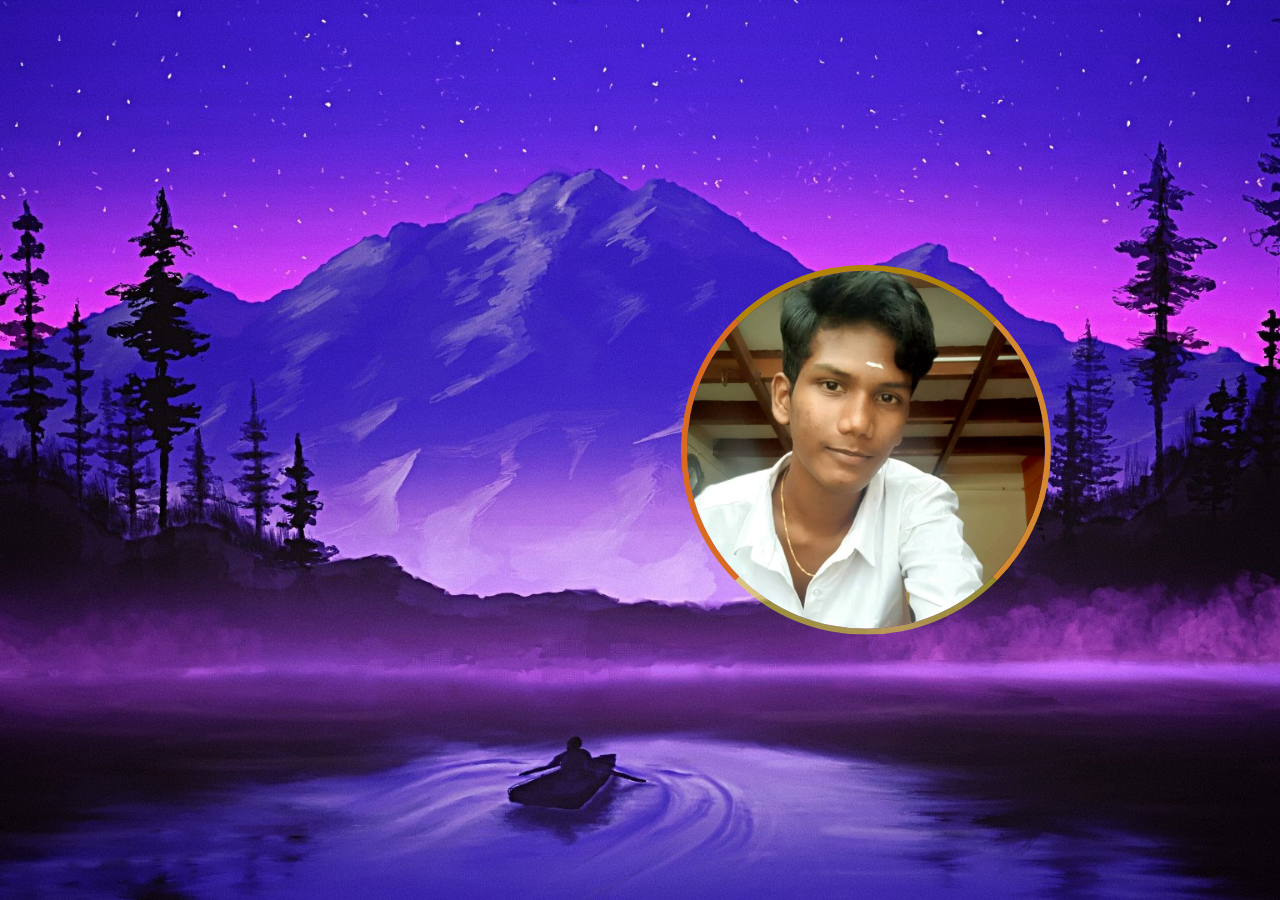
<file: index.html>
<!DOCTYPE html>
<html>
    <head>
        <title>
            My Profile
        </title>
        <link rel="stylesheet" href="FirstPage-styles.css">
    </head>
    <body>
        <div class="window">
            <div class="wrapper">
                <img src="naveen5.1.jpg">
                <div>
                    <p> Are You Curious About him ? &#x2728; &#x2728;</p>
                    <a href="SecondPage.html">Let's Explore</a>
                </div>
                
            </div>
        </div>
    </body>
</html>
</file>
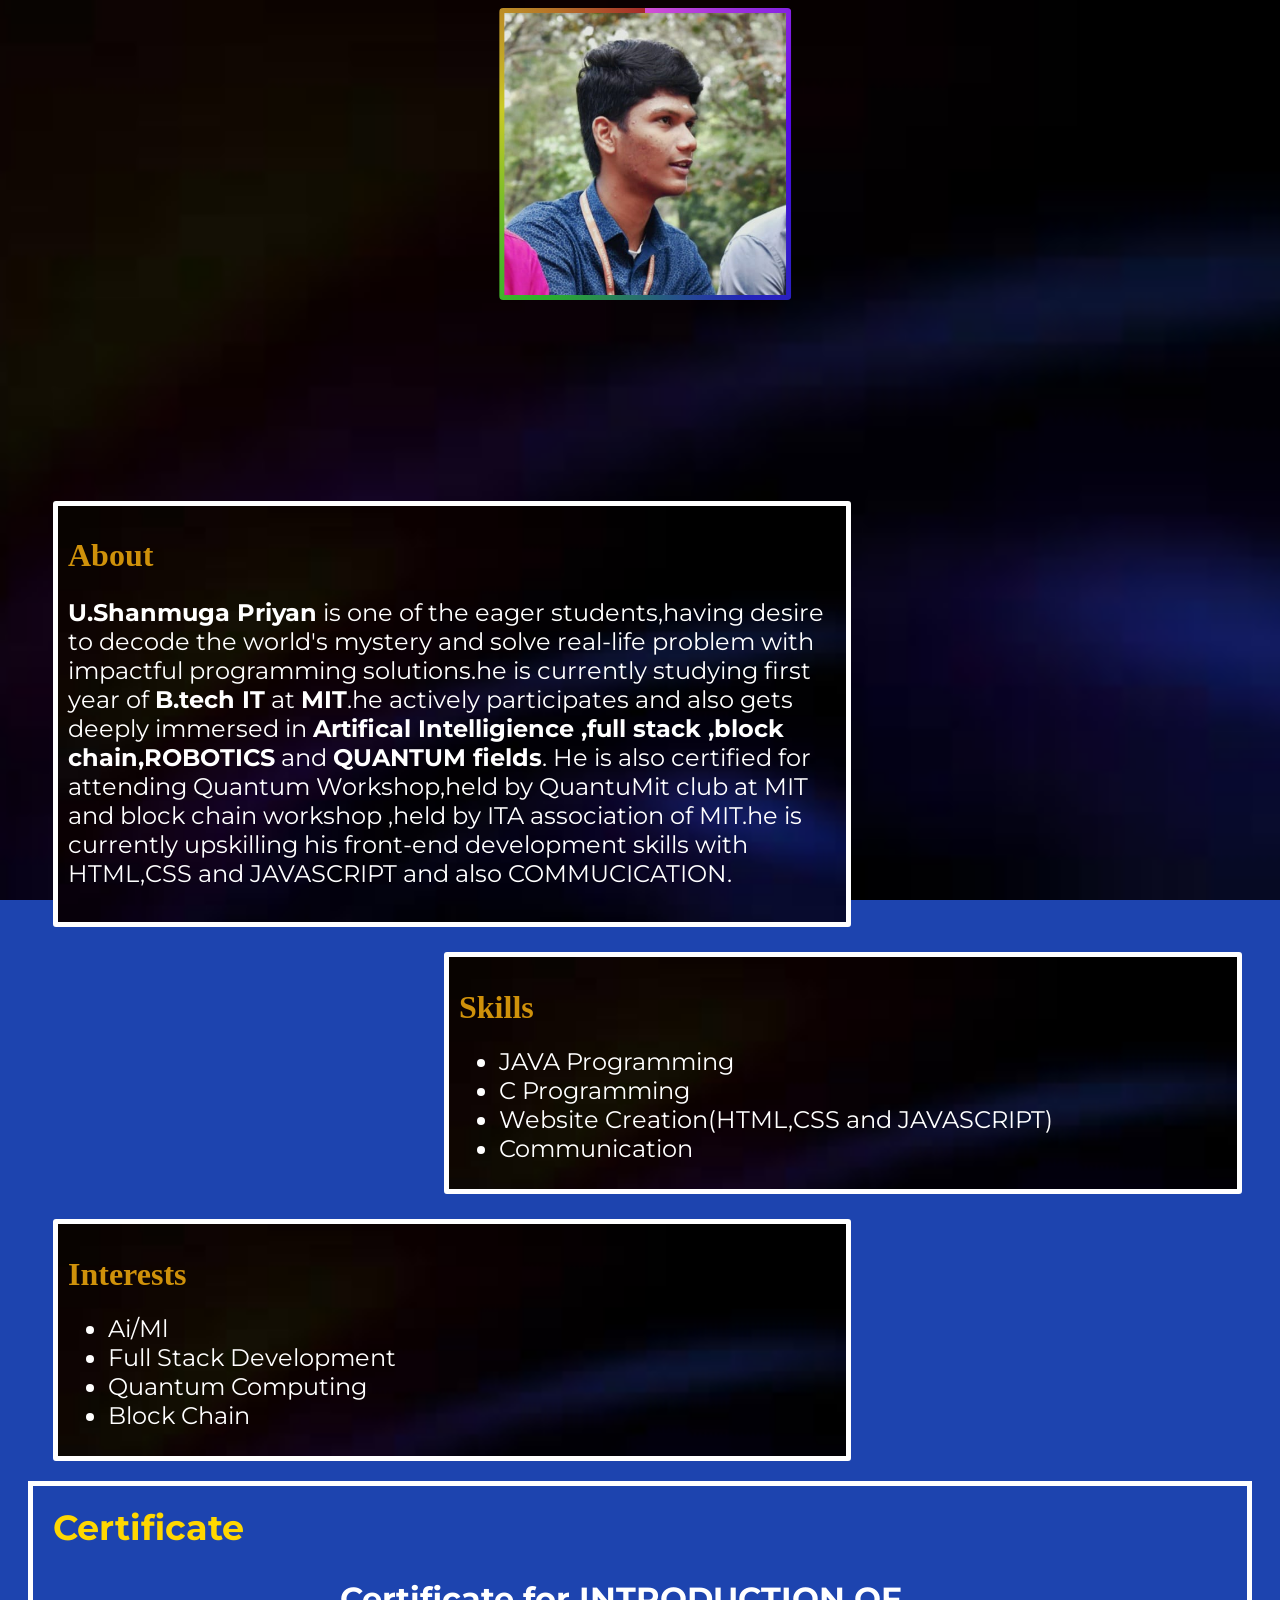
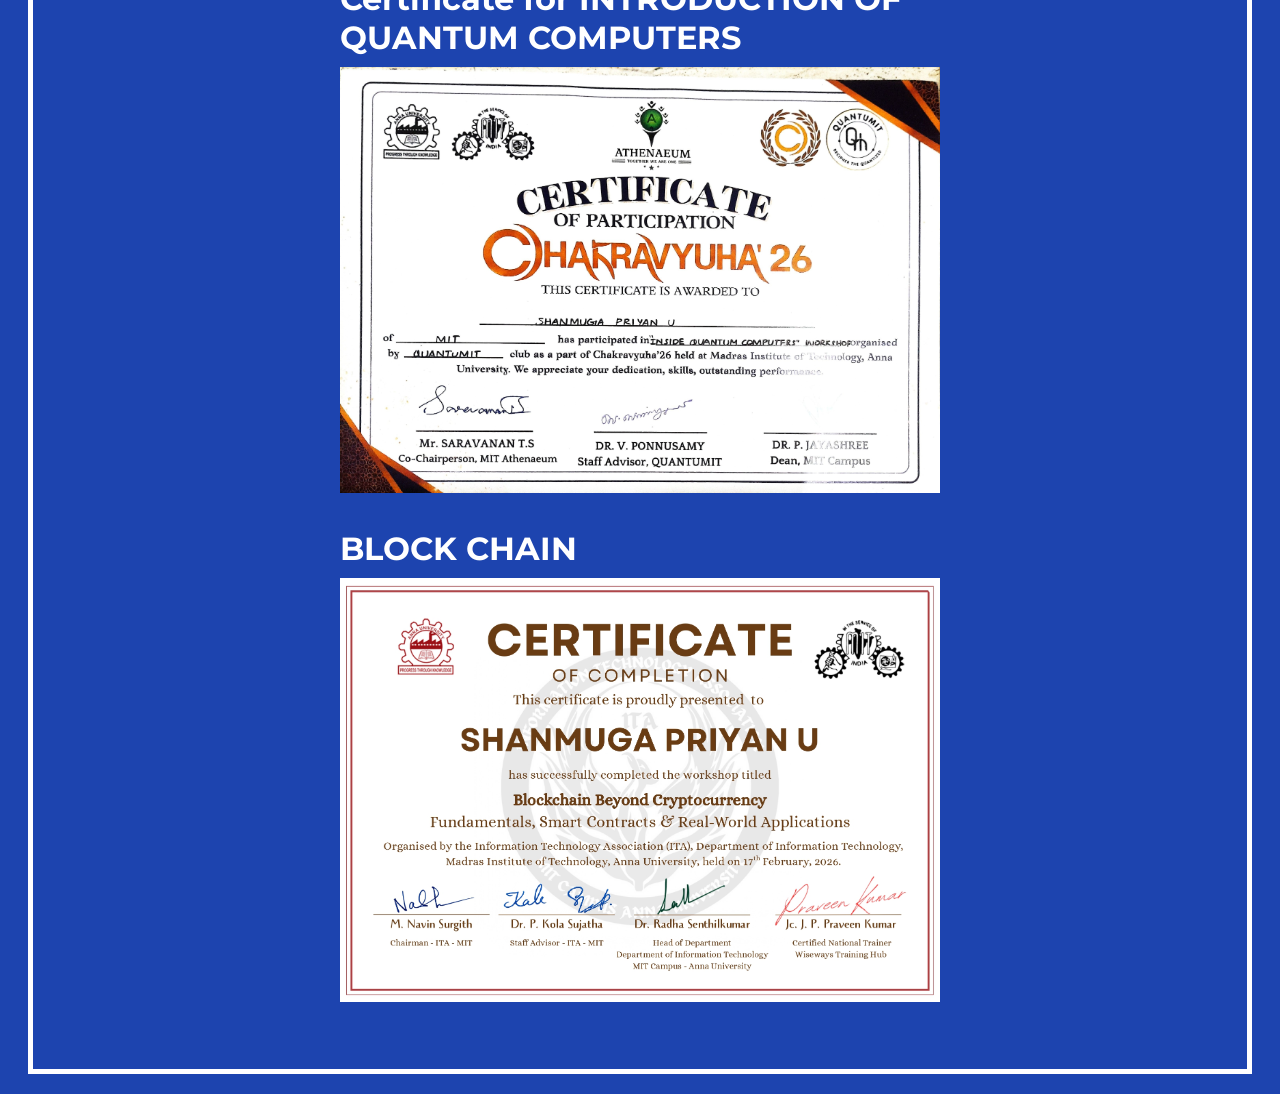
<file: SecondPage.html>
<!DOCTYPE html>
<html>
<head>
        <link rel="preconnect" href="https://fonts.googleapis.com">
        <link rel="preconnect" href="https://fonts.gstatic.com" crossorigin>
        <link href="https://fonts.googleapis.com/css2?family=Bitcount+Prop+Double+Ink:wght@100..900&family=Dancing+Script:wght@400..700&family=Montserrat:ital,wght@0,100..900;1,100..900&display=swap" rel="stylesheet">
        <link rel="stylesheet" href="SecondPage-styles.css">
  </head>
  <body>
    <div class="profile-class">
        <div><img src="naveen1.jpg"></div>
        <p>Calmness is the Key to Success</p>
    </div>
    <div class="about-class">
        <h1>About</h1>
        <p><strong>U.Shanmuga Priyan</strong> is one of the eager students,having desire to decode the world's mystery and solve real-life problem with impactful
            programming solutions.he is currently studying first year of <strong>B.tech IT</strong> at <strong>MIT</strong>.he actively participates  and also gets deeply immersed in <strong>Artifical Intelligience ,full stack ,block chain,ROBOTICS</strong> and <strong>QUANTUM fields</strong>.
            He is also certified for attending Quantum Workshop,held by QuantuMit club at MIT and block chain workshop ,held by ITA association of MIT.he is currently upskilling his front-end development skills with HTML,CSS and 
            JAVASCRIPT and also COMMUCICATION.
        </p>
    </div>
    <div class="misaligned-class">
    <div class="about-class">
        <h1>Skills</h1>
        <ul class="list-class">
            <li>JAVA Programming</li>
            <li>C Programming</li>
            <li>Website Creation(HTML,CSS and JAVASCRIPT)</li>
            <li>Communication</li>
        </ul>
    </div>
    </div>
    
        <div class="about-class">
            <h1>Interests</h1>
            <ul class="list-class">
            <li>Ai/Ml</li>
            <li>Full Stack Development</li>
            <li>Quantum Computing</li>
            <li>Block Chain</li>
            </ul>
        </div>
        <div class="outerbox-class">
            <h1 class="certificatename-class">Certificate</h1>
            <div style="display:flex; justify-content:center;">
            
            <div class="certificate">
            <div>
                
            <h1>Certificate for INTRODUCTION OF QUANTUM COMPUTERS</h1>
            <img src="quantumcomputers (1)_page-0001.jpg" class="certificate-1">
            </div>
            <div>
                <h1>BLOCK CHAIN</h1>
                <img src="Workshop certificate-pages-76 (3)_page-0001.jpg">
            </div>
        </div>
    
        </div>
        
        </div>
        

  </body>
</html>
</file>
<file: FirstPage-styles.css>
body{
                background-color:rgb(153, 0, 255);
                background-image:url("thumb-1920-1205623.jpg");
                background-position:center center;
                background-repeat: no-repeat;
                background-attachment:fixed;
                background-size:cover;
                
            }
            *{
                padding:0px;
                margin:0px;

            }
            .window{
                position:absolute;
                top:50%;
                left:50%;
                transform:translate(-50%,-50%);
                width:80vw;
                
                overflow:hidden;

            }
            .wrapper{
                display:flex;
                height:100%;
                align-items:center;
                transform:translate(54%);
                animation:myslide 3s 1;
                transition:transform 5s;
                
            }
            @keyframes myslide{
               0%{
                transform:translate(100%);
               }
               100%{
                transform:translate(54%);
                
               }
            }
            .wrapper:hover{
                transform:translate(0);

            }
            
            
            a{
                text-decoration:none;
                font-size: 45px;
                font-family:arial;
                color:white;
                border: 1px solid white;
                padding:5px;
                border-radius:5px;
                text-align:center;
            }
            a:hover{
                border-color:black;
                color:black;
            }
            .wrapper div{
                display:flex;
                flex-direction:column;
                justify-content:center;
                margin-left:18%;
            }
            .wrapper img{
                
                border-radius:50%;
                cursor:pointer;
                width:35%;
                border:solid;
                border-top-color:rgb(177, 131, 7);
                border-bottom-color:rgba(228, 231, 37, 0.555);
                border-left-color:rgb(218, 106, 32);
                border-right-color:rgb(214, 136, 46);
                border-width:6px;
                box-shadow:10px 25px 12p gray;
                transition:transform 3s;
                transform:rotate(-1turn);
            }
            .wrapper img:hover{
            animation:rotation 4s 1;

            }
            @keyframes rotation{
                from{
                    transform:rotate(0);
                }
                to{
                    transform:rotate(-1turn);
                }
            }
            .wrapper p{
                font-size:45px;
                font-family:Arial;
                color:gold;
                padding-bottom:80px;
                font-weight:bold;

            }
</file>
<file: SecondPage-styles.css>
body{
        background-image:url("darkBlue-background.jpg");
        background-repeat:no-repeat;
        background-attachment:fixed;
        background-position:center;
        background-size:cover;
        background-color:rgb(29, 68, 175);
        color:white;
    }
    .profile-class{
        position:relative;
        left:50%;
        right:50%;
        transform:translateX(-50%);
    
        height:52vh;
        width:22vw;
        
    }
    .profile-class img{
        height:100%;
        width:100%;
        object-fit:contain;
        border:none;
        border-radius:4px;
        background-image:conic-gradient(rgb(212, 81, 212),rgb(87, 7, 235),rgb(35, 35, 187),rgb(42, 177, 42),rgb(202, 202, 37),brown);
        padding:5px;
        animation:borders 1.5s infinite ,profilemovement 10s 1;
        z-index:2;
        
    }
    @keyframes borders{
        25%{

            background-image:conic-gradient(brown,rgb(212, 81, 212),rgb(87, 7, 235),rgb(35, 35, 187),rgb(42, 177, 42),rgb(202, 202, 37));

        }
        50%{
            background-image:conic-gradient(rgb(202, 202, 37),brown,rgb(212, 81, 212),rgb(87, 7, 235),rgb(35, 35, 187),rgb(42, 177, 42));

        }
        75%{
            background-image:conic-gradient(rgb(42, 177, 42),rgb(202, 202, 37),brown,rgb(212, 81, 212),rgb(87, 7, 235),rgb(35, 35, 187));
        }
        90%{
            background-image:conic-gradient(rgb(35, 35, 187),rgb(42, 177, 42),rgb(202, 202, 37),brown,rgb(212, 81, 212),rgb(87, 7, 235));

        }
    }
     @keyframes profilemovement{
        0%{
            transform:translateX(0);
        }
        50%{
            transform:translateX(-100%);
        }
        100%{
            transform:translateX(0);
        }
    }
    .profile-class p{
        position:absolute;
        top:45%;
        left:50%;
        transform:translate(-50%,-50%);
        color:white;
        font-size:35px;
        font-family:"Dancing Script";
        z-index:0;
        text-align:center;
        object-position:contain;
        margin:0px;
        
    }
    @media (max-width:900px){
        .profile-class p{
            font-size:20px;
            top:25%;
           }
    }
    .profile-class div{
        transition:transform 3s;
        position:relative;
        z-index:2;

    }
    .profile-class div:hover{
        transform:translateX(-100%);

    }
    .about-class{
        margin-top:25px;
        margin-left:45px;
        padding:10px;
        width:60vw;
         background-image:url("darkBlue-background.jpg");
        background-repeat:no-repeat;
        background-attachment:center;
        background-size:cover;
        border-radius:3px;
        border:5px solid;
       
        animation:AboutBorder 10s ease-in infinite;
        
    }
    @keyframes AboutBorder{
        0%{
        border-top-color:darkblue;
        border-left-color:darkblue;
        border-bottom-color:aqua;
        border-right-color:aqua;
        }
        50%{
        border-bottom-color:darkblue;
        border-right-color:darkblue;
        border-top-color:aqua;
        border-left-color:aqua;
        }
        100%{
        border-top-color:darkblue;
        border-left-color:darkblue;
        border-bottom-color:aqua;
        border-right-color:aqua;
        }
    }
    .about-class p{
        font-size:24px;
        font-family:Montserrat;
        object-position:contain;
    }
    .about-class h1{
        color:rgb(207, 145, 10);
    }
    .list-class li{
        font-size:24px;
        font-family:Montserrat;
        color:white;
    }
    .misaligned-class{
        display:flex;
        justify-content:end
    }
    .misaligned-class div{
        margin-right:30px;
    }
    .certificate{
        display:flex;
        flex-direction:column;
        
        width:600px;
    
        
    }
    .certificate{
        display:flex;
        flex-direction:column;
        align-items:center;
       
        
    }
    .certificate img{
        width:100%;
        
        
    }
    .certificate-1{
        
        width:100%;
        
        
    }
    .certificate div{
        width:600px;
        height:550px;
        
    }
    .certificate h1{
        margin:10px 0px;
        font-family:"Montserrat";
        padding:0;
        
    }
    .outerbox-class{
        border:5px solid;
        
         margin:20px;
        animation:outerbox-class 5s  ease-in infinite;
    }
    @keyframes outerbox-class{
        from{
            border-top-color:rgb(190, 57, 57);
        border-right-color:rgb(190, 57, 57);
        border-left-color:rgb(192, 96, 52);
        border-bottom-color:rgb(192, 108, 29);
        }
        to{
        border-bottom-color:rgb(190, 57, 57);
        border-left-color:rgb(190, 57, 57);
        border-right-color:rgb(192, 96, 52);
        border-top-color:rgb(192, 108, 29);
        }
    }

    .certificatename-class{
        font-size:35px;
        font-family:Montserrat;
        color:gold;
        margin:20px 20px;
    }
</file>
